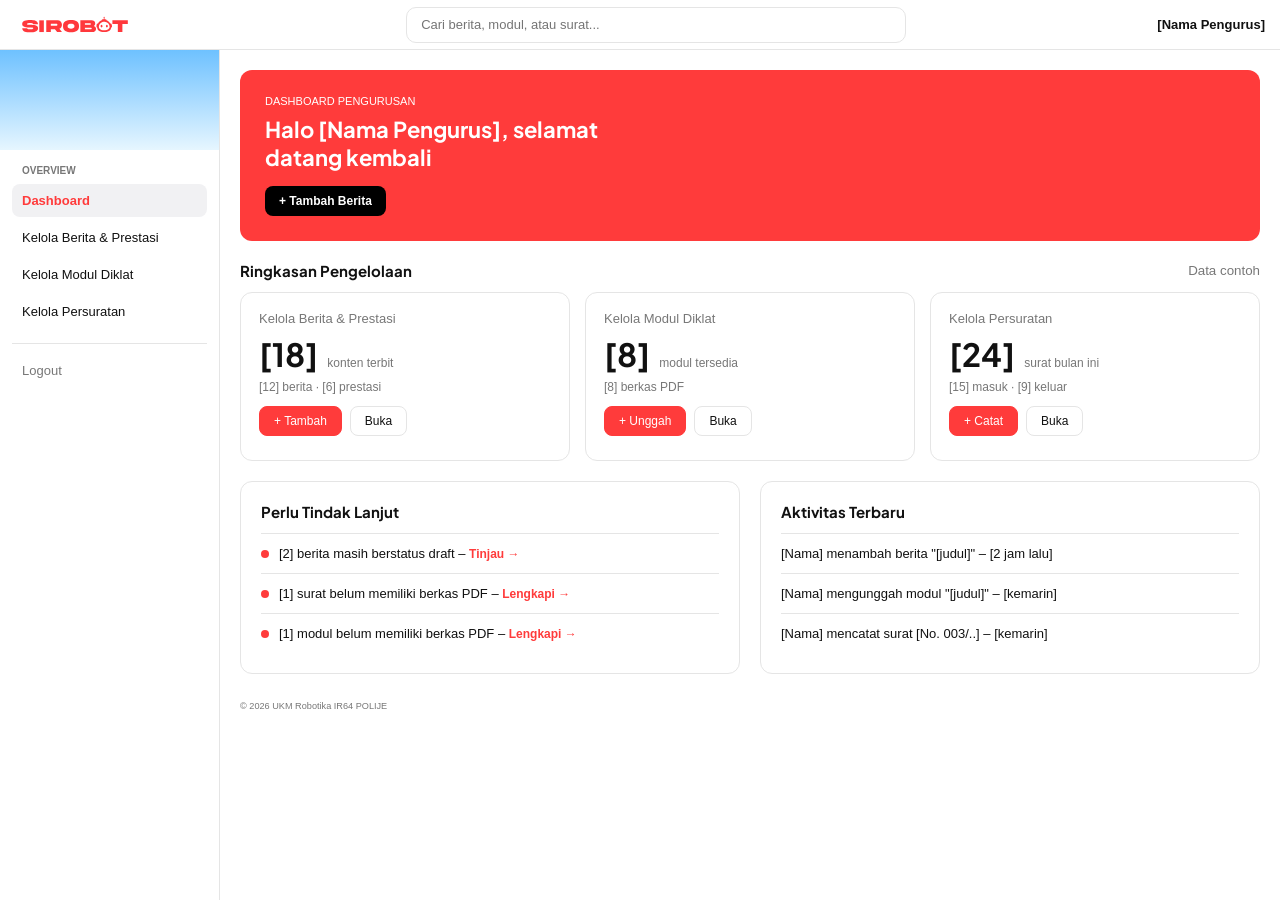
<file: dashboard.html>
<!DOCTYPE html>
<html lang="id">
<head>
    <meta charset="UTF-8">
    <meta name="viewport" content="width=device-width, initial-scale=1.0">
    <title>Dashboard Pengurus | SIROBOT UKM Robotika IR64 POLIJE</title>
    <link rel="stylesheet" href="css/Dashboard.css">
</head>
<body>
    <header>
        <a href="index.html">
            <div class="logo">
                
            </div>
        </a>
        <form action="#" method="get">
            <label for="cari">Cari</label>
            <input type="search" id="cari" name="cari" placeholder="Cari berita, modul, atau surat...">
        </form>
        <p>[Nama Pengurus]</p>
    </header>

    <nav aria-label="Menu pengurus">
        <p><strong>OVERVIEW</strong></p>
        <ul>
            <li><a href="dashboard.html" aria-current="page">Dashboard</a></li>
            <li><a href="kelola-berita.html">Kelola Berita &amp; Prestasi</a></li>
            <li><a href="kelola-modul.html">Kelola Modul Diklat</a></li>
            <li><a href="kelola-persuratan.html">Kelola Persuratan</a></li>
            <li><a href="index.html">Logout</a></li>
        </ul>
    </nav>

    <main>
        <!-- Salam -->
        <section>
            <p>DASHBOARD PENGURUSAN</p>
            <h1>Halo [Nama Pengurus], selamat datang kembali</h1>
            <p><a href="kelola-berita.html">+ Tambah Berita</a></p>
        </section>

        <!-- Ringkasan -->
        <section>
            <h2>Ringkasan Pengelolaan</h2>
            <p><small>Data contoh</small></p>
            <ul>
                <li>
                    <h3>Kelola Berita &amp; Prestasi</h3>
                    <p><strong>[18]</strong> konten terbit</p>
                    <p>[12] berita &middot; [6] prestasi</p>
                    <p><a href="kelola-berita.html">+ Tambah</a> | <a href="kelola-berita.html">Buka</a></p>
                </li>
                <li>
                    <h3>Kelola Modul Diklat</h3>
                    <p><strong>[8]</strong> modul tersedia</p>
                    <p>[8] berkas PDF</p>
                    <p><a href="kelola-modul.html">+ Unggah</a> | <a href="kelola-modul.html">Buka</a></p>
                </li>
                <li>
                    <h3>Kelola Persuratan</h3>
                    <p><strong>[24]</strong> surat bulan ini</p>
                    <p>[15] masuk &middot; [9] keluar</p>
                    <p><a href="kelola-persuratan.html">+ Catat</a> | <a href="kelola-persuratan.html">Buka</a></p>
                </li>
            </ul>
        </section>

        <!-- Perlu tindak lanjut -->
        <section>
            <h2>Perlu Tindak Lanjut</h2>
            <ul>
                <li>[2] berita masih berstatus draft &ndash; <a href="kelola-berita.html">Tinjau</a></li>
                <li>[1] surat belum memiliki berkas PDF &ndash; <a href="kelola-persuratan.html">Lengkapi</a></li>
                <li>[1] modul belum memiliki berkas PDF &ndash; <a href="kelola-modul.html">Lengkapi</a></li>
            </ul>
        </section>

        <!-- Aktivitas -->
        <section>
            <h2>Aktivitas Terbaru</h2>
            <ol>
                <li>[Nama] menambah berita &quot;[judul]&quot; &ndash; [2 jam lalu]</li>
                <li>[Nama] mengunggah modul &quot;[judul]&quot; &ndash; [kemarin]</li>
                <li>[Nama] mencatat surat [No. 003/..] &ndash; [kemarin]</li>
            </ol>
        </section>
    </main>

    <footer>
        <p><small>&copy; 2026 UKM Robotika IR64 POLIJE</small></p>
    </footer>
</body>
</html>
</file>
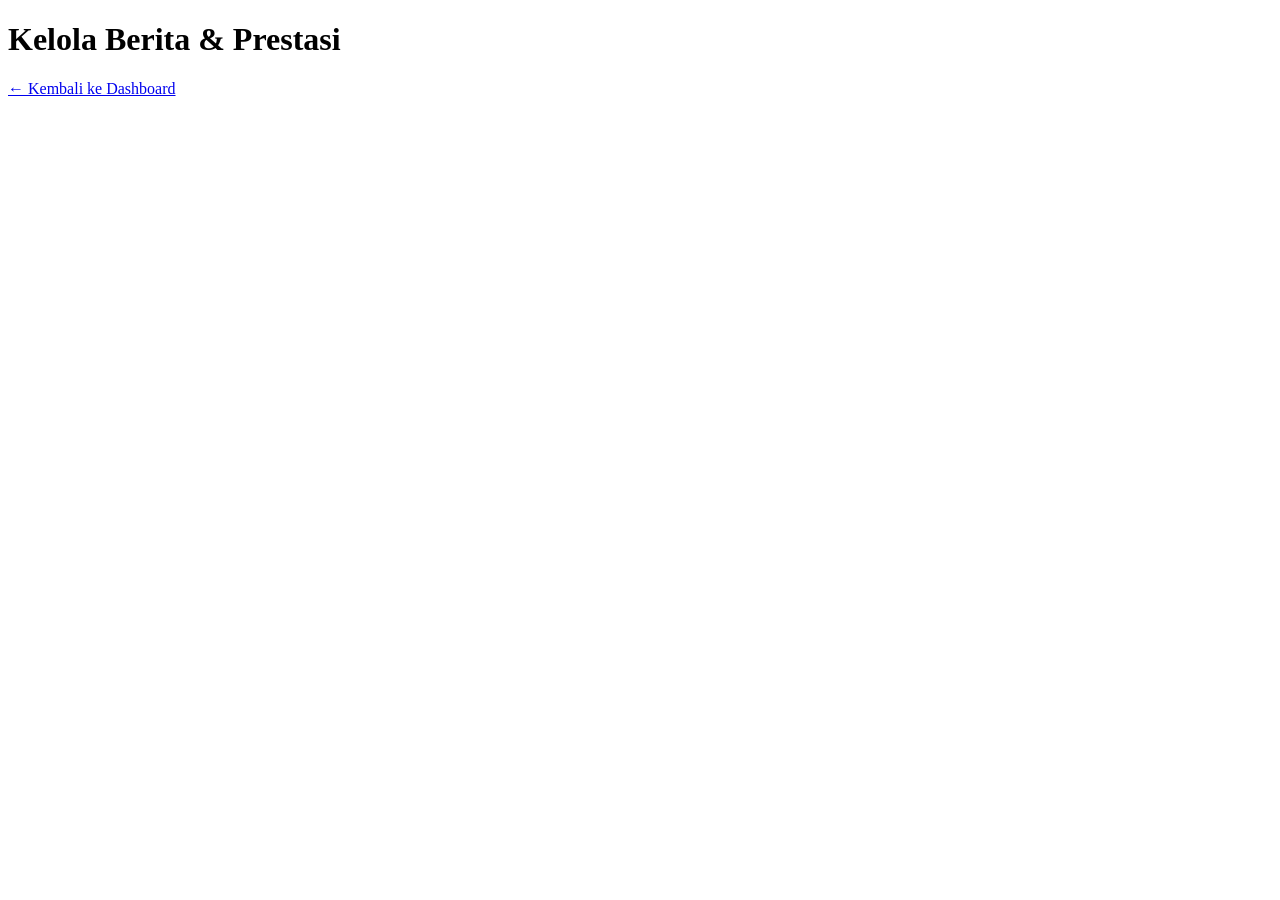
<file: kelola-berita.html>
<!DOCTYPE html>
<html lang="id">
<head>
    <meta charset="UTF-8">
    <meta name="viewport" content="width=device-width, initial-scale=1.0">
    <title>Kelola Berita & Prestasi | SIROBOT UKM Robotika IR64 POLIJE</title>
</head>
<body>
    <main>
        <h1>Kelola Berita & Prestasi</h1>
        <p><a href="dashboard.html">&larr; Kembali ke Dashboard</a></p>
    </main>
</body>
</html>
</file>
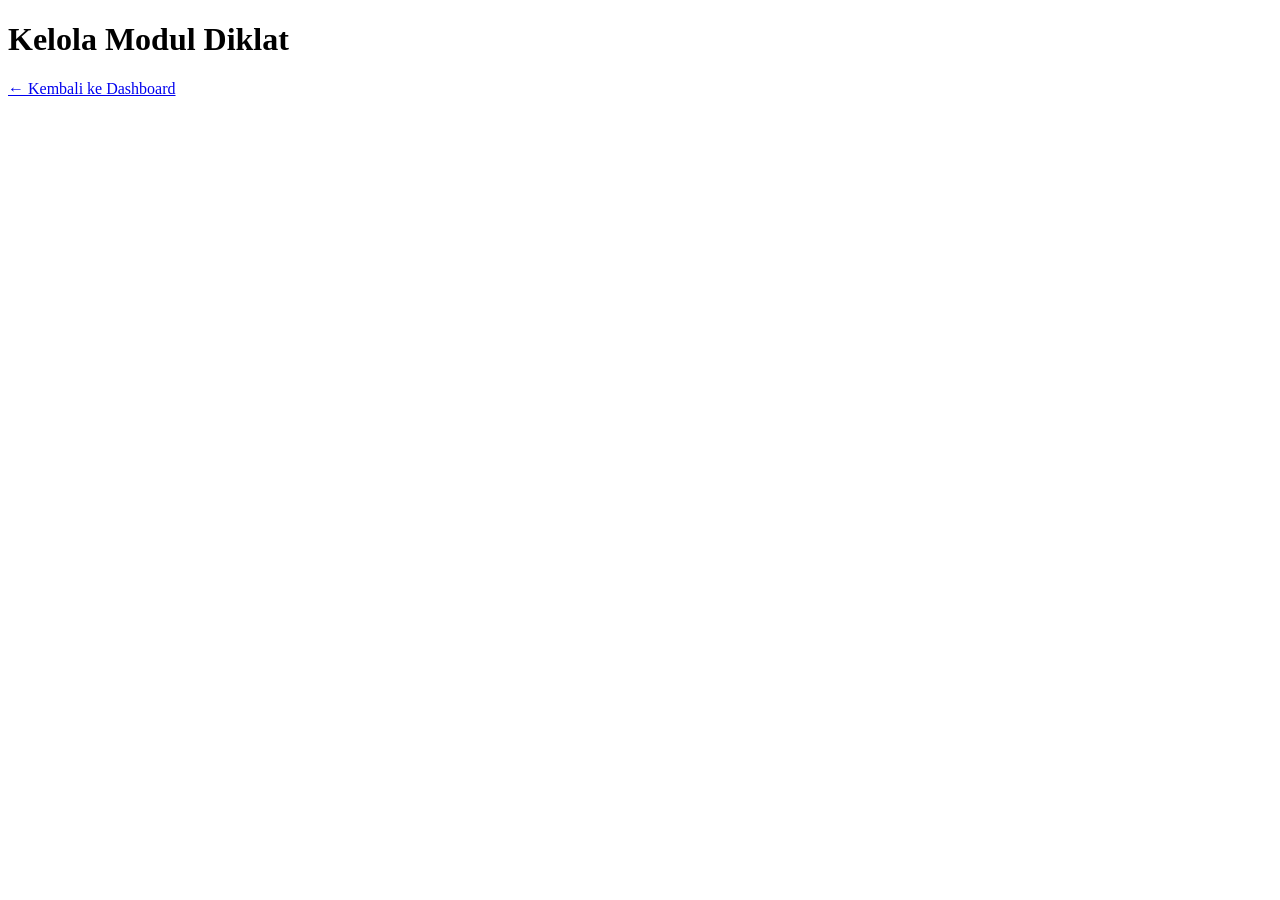
<file: kelola-modul.html>
<!DOCTYPE html>
<html lang="id">
<head>
    <meta charset="UTF-8">
    <meta name="viewport" content="width=device-width, initial-scale=1.0">
    <title>Kelola Modul Diklat | SIROBOT UKM Robotika IR64 POLIJE</title>
</head>
<body>
    <main>
        <h1>Kelola Modul Diklat</h1>
        <p><a href="dashboard.html">&larr; Kembali ke Dashboard</a></p>
    </main>
</body>
</html>
</file>
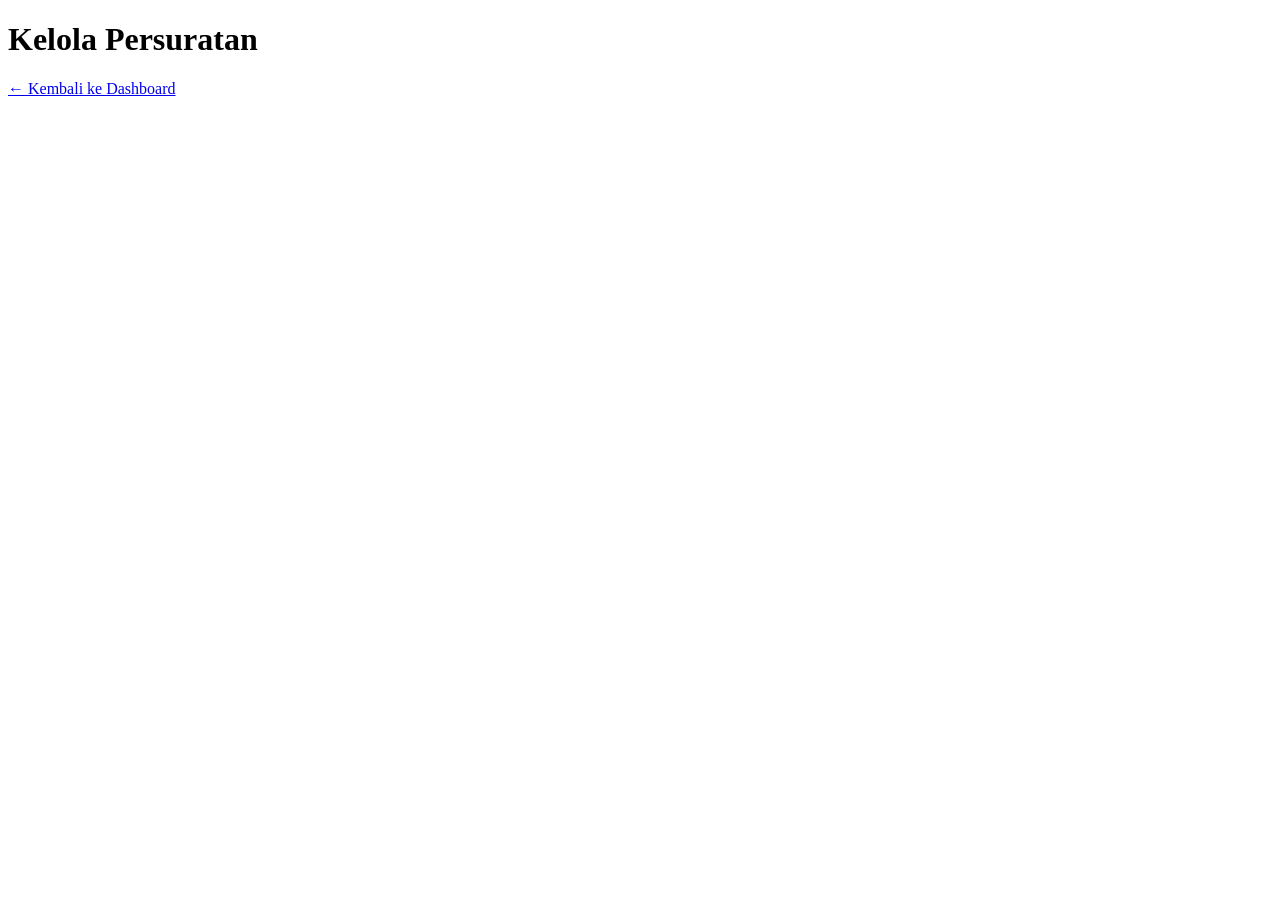
<file: kelola-persuratan.html>
<!DOCTYPE html>
<html lang="id">
<head>
    <meta charset="UTF-8">
    <meta name="viewport" content="width=device-width, initial-scale=1.0">
    <title>Kelola Persuratan | SIROBOT UKM Robotika IR64 POLIJE</title>
</head>
<body>
    <main>
        <h1>Kelola Persuratan</h1>
        <p><a href="dashboard.html">&larr; Kembali ke Dashboard</a></p>
    </main>
</body>
</html>
</file>
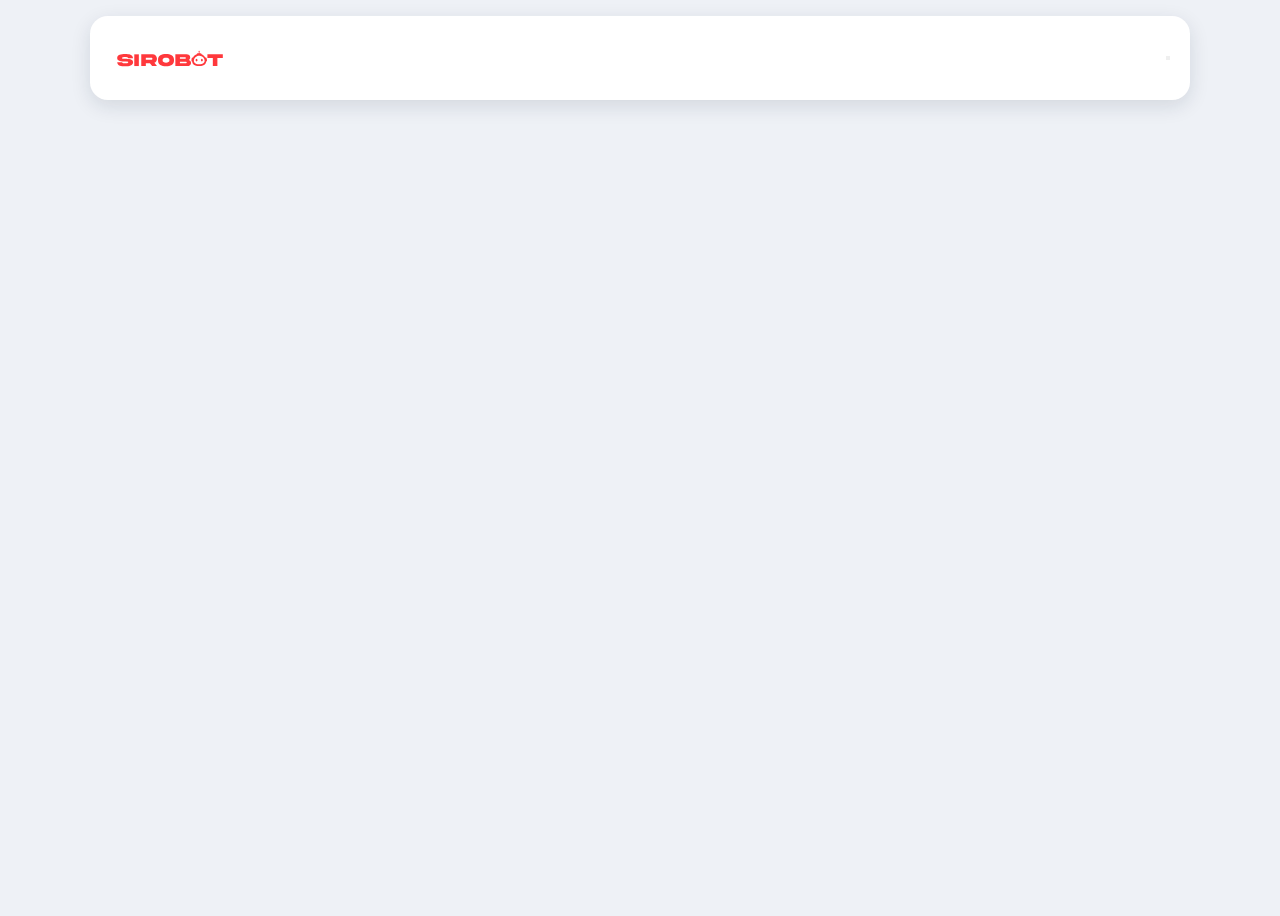
<file: modul.html>
<!DOCTYPE html>
<html lang="en">
<head>
    <meta charset="UTF-8">
    <meta name="viewport" content="width=device-width, initial-scale=1.0">
    <title>Document</title>
    <link rel="stylesheet" href="css/modul.css">
    <link rel="preconnect" href="https://fonts.googleapis.com">
    <link rel="preconnect" href="https://fonts.gstatic.com" crossorigin>
    <link href="https://fonts.googleapis.com/css2?family=Fraunces:ital,opsz,wght@0,9..144,100..900;1,9..144,100..900&family=Iosevka+Charon:ital,wght@0,300;0,400;0,500;0,700;1,300;1,400;1,500;1,700&family=Parkinsans:wght@300..800&family=Plus+Jakarta+Sans:ital,wght@0,200..800;1,200..800&family=Yarndings+12&display=swap" rel="stylesheet">
</head>
<body>
    <header>
        <div class="navbar">
            <a href="index.html">
                <div class="logo"></div>
            </a>
            <button></button>
        </div>
    </header>

    <main>
    </main>

    <footer>

    </footer>
</body>
</html>
</file>
<file: css/Dashboard.css>
/* Font untuk judul */
@import url("https://fonts.googleapis.com/css2?family=Plus+Jakarta+Sans:wght@700;800&display=swap");

/* Warna dikumpulkan di sini supaya mudah dibuat tema gelap */
:root {
  --bg: white;
  --kartu: white;
  --teks: #111;
  --abu: #777;
  --garis: #e5e5e5;
  --hover: #f1f1f3;
  --merah: #ff3b3b;
}

body.gelap {
  --bg: #16181c;
  --kartu: #1f2227;
  --teks: #f0f0f0;
  --abu: #9aa0a8;
  --garis: #33373d;
  --hover: #2a2d33;
}

* {
  box-sizing: border-box;
}

body {
  margin: 0;
  font-family: Arial, sans-serif;
  color: var(--teks);
  background-color: var(--bg);
}

/* ===== Header (atas) ===== */
header {
  position: fixed;
  top: 0;
  left: 0;
  right: 0;
  z-index: 10;
  height: 50px;
  display: flex;
  align-items: center;
  gap: 15px;
  padding: 0 15px;
  background-color: var(--kartu);
  border-bottom: 1px solid var(--garis);
}

header > a {
  margin-right: 20px;
  font-family: "Plus Jakarta Sans", Arial, sans-serif;
  font-size: 20px;
  font-weight: 800;
  color: var(--merah);
  text-decoration: none;
}

header > a strong {
  font-weight: 800;
}

/* Tombol buka/tutup menu (dibuat oleh JavaScript) */
.tombol-menu {
  width: 32px;
  height: 32px;
  font-size: 16px;
  color: var(--teks);
  background-color: transparent;
  border: 1px solid var(--garis);
  border-radius: 8px;
  cursor: pointer;
}

header form {
  flex: 1;
  max-width: 500px;
  margin: 0 auto;
}

/* Label "Cari" disembunyikan dari tampilan, tapi tetap ada untuk pembaca layar */
header label {
  position: absolute;
  left: -9999px;
}

header input {
  width: 100%;
  height: 36px;
  padding: 0 14px;
  font-size: 13px;
  color: var(--teks);
  background-color: var(--kartu);
  border: 1px solid var(--garis);
  border-radius: 10px;
  outline: none;
}

header input:focus {
  border-color: var(--merah);
}

header p {
  margin: 0;
  font-size: 13px;
  font-weight: bold;
}

/* ===== Menu samping ===== */
nav {
  position: fixed;
  top: 50px;
  left: 0;
  bottom: 0;
  z-index: 5;
  width: 220px;
  display: flex;
  flex-direction: column;
  padding: 0 12px 12px;
  background-color: var(--kartu);
  border-right: 1px solid var(--garis);
  overflow-y: auto;
}

/* Hiasan langit di atas menu */
nav::before {
  content: "";
  display: block;
  height: 100px;
  margin: 0 -12px 15px;
  background: linear-gradient(#6ec1ff, #e6f6ff);
}

nav p {
  margin: 0 0 8px 10px;
  font-size: 10px;
  color: var(--abu);
}

nav ul {
  margin: 0;
  padding: 0;
  list-style: none;
}

nav li {
  margin-bottom: 4px;
}

nav a {
  display: block;
  padding: 9px 10px;
  font-size: 13px;
  color: var(--teks);
  text-decoration: none;
  border-radius: 8px;
}

nav a:hover {
  background-color: var(--hover);
}

/* Menu yang sedang dibuka */
nav a[aria-current="page"] {
  font-weight: bold;
  color: var(--merah);
  background-color: var(--hover);
}

/* Logout dipisah dari menu lain */
nav li:last-child {
  margin-top: 15px;
  padding-top: 10px;
  border-top: 1px solid var(--garis);
}

nav li:last-child a {
  color: var(--abu);
}

.logo{
    width: 120px;
    height: 60px;
    background-image: url('../assets/images/LogoSirobot.svg');
    background-size: contain;
    background-repeat: no-repeat;
    background-position: center;
}

/* Pengatur tema (dibuat oleh JavaScript) */
.tema {
  margin-top: auto;
  padding-top: 12px;
  display: flex;
  justify-content: space-between;
  align-items: center;
  font-size: 13px;
  border-top: 1px solid var(--garis);
}

.tema button {
  padding: 5px 12px;
  font-size: 12px;
  color: var(--teks);
  background-color: transparent;
  border: 1px solid var(--garis);
  border-radius: 20px;
  cursor: pointer;
}

/* ===== Isi halaman ===== */
main {
  margin-left: 220px;
  padding: 70px 20px 10px;
  display: grid;
  grid-template-columns: 1fr 1fr;
  gap: 20px;
}

/* Banner dan ringkasan memenuhi lebar penuh */
main section:nth-of-type(1),
main section:nth-of-type(2) {
  grid-column: 1 / 3;
}

footer {
  margin-left: 220px;
  padding: 15px 20px;
}

footer p {
  margin: 0;
  font-size: 11px;
  color: var(--abu);
}

/* Saat menu ditutup */
body.sidebar-tutup nav {
  display: none;
}

body.sidebar-tutup main,
body.sidebar-tutup footer {
  margin-left: 0;
}

/* ===== Banner salam ===== */
main section:nth-of-type(1) {
  padding: 25px;
  color: white;
  background-color: var(--merah);
  border-radius: 12px;
}

main section:nth-of-type(1) p {
  margin: 0;
  font-size: 11px;
}

main section:nth-of-type(1) h1 {
  max-width: 380px;
  margin: 8px 0 15px;
  font-family: "Plus Jakarta Sans", Arial, sans-serif;
  font-size: 22px;
}

main section:nth-of-type(1) a {
  display: inline-block;
  padding: 8px 14px;
  font-size: 12px;
  font-weight: bold;
  color: white;
  background-color: black;
  text-decoration: none;
  border-radius: 8px;
}

/* ===== Ringkasan (3 kartu) ===== */
main section:nth-of-type(2) {
  position: relative;
}

main h2 {
  margin: 0 0 12px;
  font-family: "Plus Jakarta Sans", Arial, sans-serif;
  font-size: 15px;
}

/* tulisan "Data contoh" di pojok kanan */
main section:nth-of-type(2) > p {
  position: absolute;
  top: 0;
  right: 0;
  margin: 0;
  color: var(--abu);
}

main section:nth-of-type(2) ul {
  display: flex;
  gap: 15px;
  margin: 0;
  padding: 0;
  list-style: none;
}

main section:nth-of-type(2) li {
  flex: 1;
  padding: 18px;
  background-color: var(--kartu);
  border: 1px solid var(--garis);
  border-radius: 12px;
}

main section:nth-of-type(2) h3 {
  margin: 0 0 8px;
  font-size: 13px;
  font-weight: normal;
  color: var(--abu);
}

main section:nth-of-type(2) li p {
  margin: 0 0 6px;
  font-size: 12px;
  color: var(--abu);
}

main section:nth-of-type(2) li strong {
  margin-right: 6px;
  font-family: "Plus Jakarta Sans", Arial, sans-serif;
  font-size: 32px;
  color: var(--teks);
}

/* Paragraf tombol: teks " | " disembunyikan, tinggal dua tombol */
main section:nth-of-type(2) li p:last-child {
  margin-top: 12px;
  font-size: 0;
}

main section:nth-of-type(2) li p:last-child a {
  display: inline-block;
  margin-right: 8px;
  padding: 7px 14px;
  font-size: 12px;
  color: var(--teks);
  text-decoration: none;
  border: 1px solid var(--garis);
  border-radius: 8px;
}

main section:nth-of-type(2) li p:last-child a:first-child {
  color: white;
  background-color: var(--merah);
  border-color: var(--merah);
}

/* ===== Perlu tindak lanjut & Aktivitas ===== */
main section:nth-of-type(3),
main section:nth-of-type(4) {
  padding: 20px;
  background-color: var(--kartu);
  border: 1px solid var(--garis);
  border-radius: 12px;
}

main section:nth-of-type(3) ul,
main section:nth-of-type(4) ol {
  margin: 0;
  padding: 0;
  list-style: none;
}

main section:nth-of-type(3) li,
main section:nth-of-type(4) li {
  padding: 12px 0;
  font-size: 13px;
  border-top: 1px solid var(--garis);
}

/* titik merah sebelum teks */
main section:nth-of-type(3) li::before {
  content: "";
  display: inline-block;
  width: 8px;
  height: 8px;
  margin-right: 10px;
  background-color: var(--merah);
  border-radius: 50%;
}

main section:nth-of-type(3) li a {
  font-size: 12px;
  font-weight: bold;
  color: var(--merah);
  text-decoration: none;
}

main section:nth-of-type(3) li a::after {
  content: " →";
}

/* ===== Tampilan HP / layar kecil ===== */
@media (max-width: 800px) {
  main,
  footer {
    margin-left: 0;
  }

  main {
    grid-template-columns: 1fr;
  }

  main section:nth-of-type(1),
  main section:nth-of-type(2) {
    grid-column: auto;
  }

  main section:nth-of-type(2) ul {
    flex-direction: column;
  }

  header p {
    display: none;
  }
}
</file>
<file: css/modul.css>
:root {
    --red: #e53935;
    --red-soft: #fdecec;
    --text: #1f2430;
    --gray: #f3f3f5;
    --bg: #eef1f6;
}

* {
    box-sizing: border-box;
    margin: 0;
    padding: 0;
}

body {
    font-family: "Plus Jakarta Sans", sans-serif;
    background: var(--bg);
    min-height: 100vh;
    color: var(--text);
}

a {
    text-decoration: none;
    color: inherit;
}

/* ===== Navbar ===== */
.navbar {
    position: sticky;
    top: 16px;
    z-index: 99999;
    max-width: 1100px;
    margin: 16px auto 0;
    padding: 12px 20px;
    background: #fff;
    border-radius: 18px;
    box-shadow: 0 6px 20px rgba(20, 30, 60, .12);
    display: flex;
    align-items: center;
    justify-content: space-between;
    gap: 16px;
}
.nav-wrap {
    position: fixed;
    top: 0;
    left: 0;
    width: 100%;
    z-index: 1000;
}
.nav {
    display: flex;
    align-items: center;
    position: sticky;
    top: 0;
    left: 0;
    width: 100%;
    z-index: 1000;
}


.logo{
    width: 120px;
    height: 60px;
    background-image: url('../assets/images/LogoSirobot.svg');
    background-size: contain;
    background-repeat: no-repeat;
    background-position: center;
}
</file>
